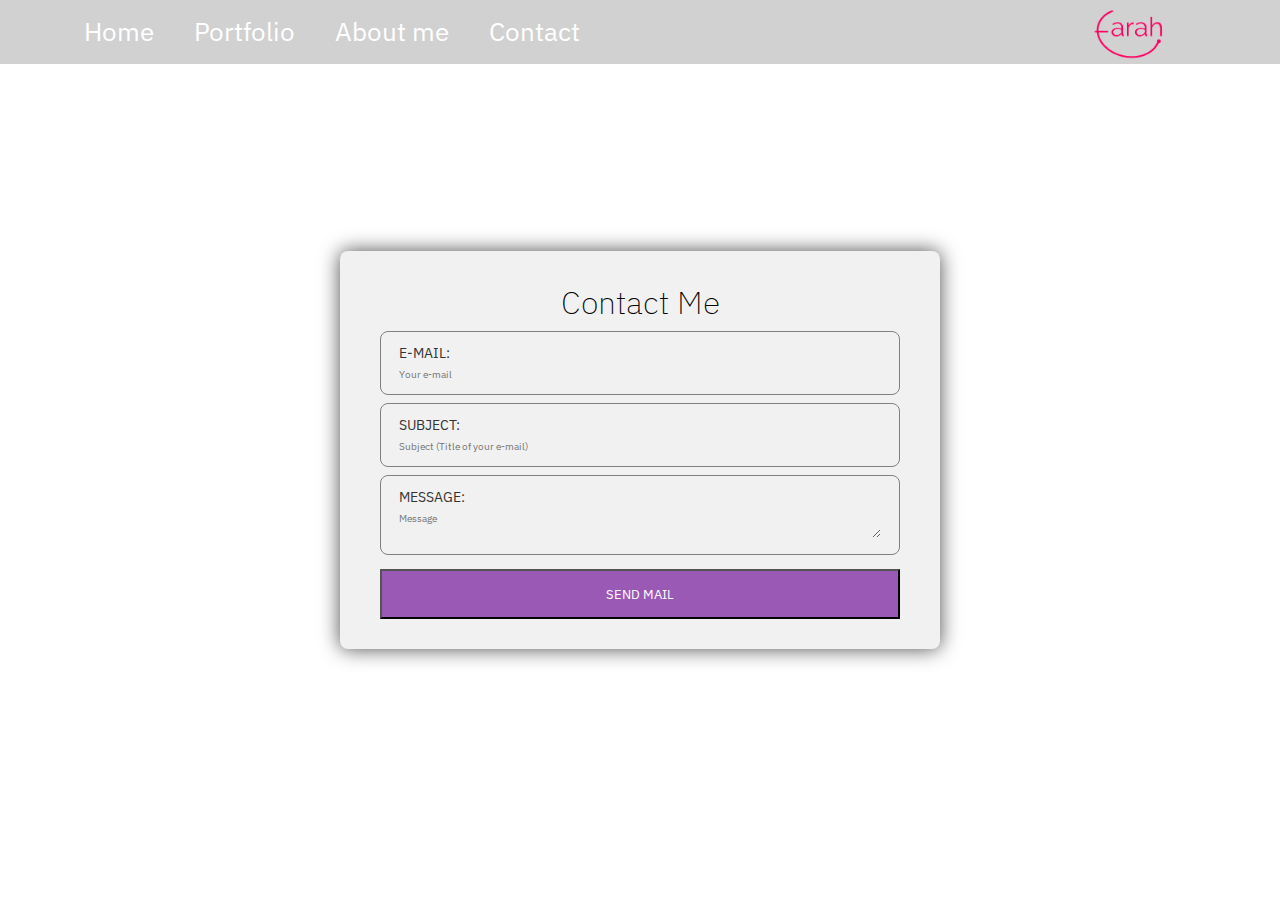
<file: Contact.html>
<!DOCTYPE html><html lang="en"><head>
     <meta content="width=device-width, initial-scale=1" name="viewport" />

    <link rel="stylesheet" type="text/css" href="stylecontact.css">
	<link href="https://fonts.googleapis.com/css2?family=IBM+Plex+Sans:wght@100;300;400;500;700&display=swap" rel="stylesheet">
		<script src="https://cdn.jsdelivr.net/npm/jquery@3.2.1/dist/jquery.min.js"></script>

	<script src="main.js"></script>

    <meta charset="utf-8">

  </head>
  <body> 
		 
<nav>

	<ul>
	  <li><a href="index.html" class="lefters" >Home</a></li>
	  <li><a href="gallery.html" class="lefters" >Portfolio</a></li>
	  <li><a href="about_me.html" class="lefters" >About me</a></li>
	  <li><a href="#" class="lefters" >Contact</a></li>


	  </ul>

	  </nav>

			    <img id="logo" src="logo.png">
	
	<main>
		
		
		<form class="contact-form" action="https://formspree.io/faisal.taher25@gmail.com" method="POST">
		<h1> Contact Me</h1>
		<label>
		
	
		
		<div class="txtb">
		<label>
		<p>E-mail:</p>
			<input type="text" name="mail" class="mail" placeholder="Your e-mail">
		</label>
		</div>
		
		<div class="txtb">
		<label>
		<p>Subject:</p>
			<input type="text" name="subject" class="subject" placeholder="Subject (Title of your e-mail)">
		</label>
		</div>
		
		<div class="txtb">
		<label>
		<p>Message:</p>
			<textarea name="message" class="message" placeholder="Message"></textarea>
		</label>
		</div>
		
		<div class="status">
		
		</div>
			<button type="submit" name="submit" class="submit">Send Mail</button>
		</form>
	
	</main>

	
	
</body>


</html>
</file>
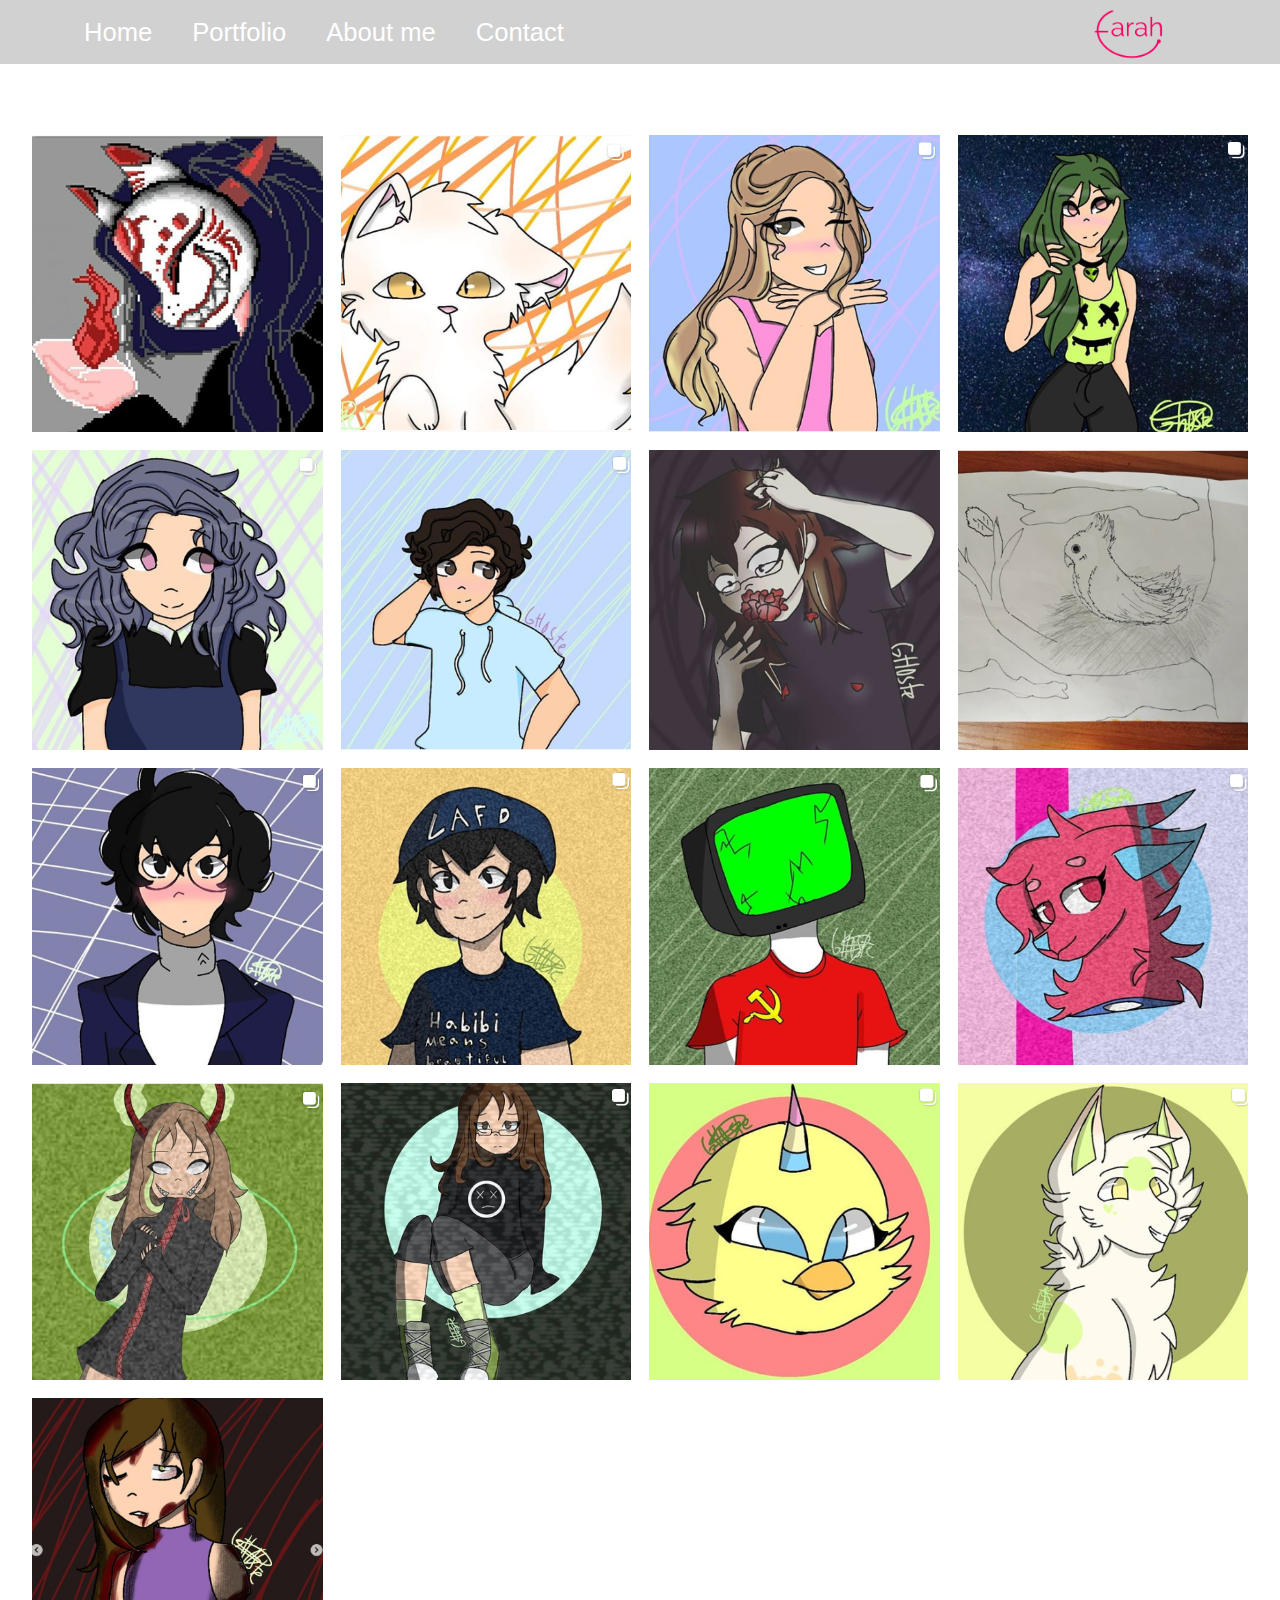
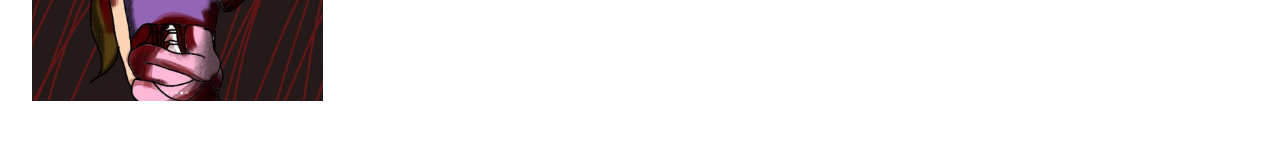
<file: gallery.html>
<!DOCTYPE html><html lang="en"><head>
     <meta content="width=device-width, initial-scale=1" name="viewport" />

    <link rel="stylesheet" type="text/css" href="stylegallery.css">
	<link href="https://fonts.googleapis.com/css2?family=IBM+Plex+Sans:wght@100;300;400;500;700&display=swap" rel="stylesheet">
		<script src="https://cdn.jsdelivr.net/npm/jquery@3.2.1/dist/jquery.min.js"></script>

	<script src="main.js"></script>

    <meta charset="utf-8">

  </head>
  <body> 
		 
<nav>

	<ul>
	  <li><a href="index.html" class="lefters" >Home</a></li>
	  <li><a href="#" class="lefters" >Portfolio</a></li>
	  <li><a href="about_me.html" class="lefters" >About me</a></li>
	  <li><a href="Contact.html" class="lefters" >Contact</a></li>


	  </ul>

	  </nav>

	<img id="logo" src="logo.png">
	
<div class="main">
<div class="gallery">

	<div class="img">
		<img src="images/1.png"/>
	</div>

	<div class="img">
		<img src="images/2.png"/>
	</div>

	<div class="img">
		<img src="images/3.png"/>
	</div>

	<div class="img">
		<img src="images/4.png"/>
	</div>

	<div class="img">
		<img src="images/5.png"/>
	</div>

	<div class="img">
		<img src="images/6.png"/>
	</div>

	<div class="img">
		<img src="images/7.png"/>
	</div>

	<div class="img">
		<img src="images/8.png"/>
	</div>

	<div class="img">
		<img src="images/9.png"/>
	</div>

	<div class="img">
		<img src="images/10.png"/>
	</div>

	<div class="img">
		<img src="images/11.png"/>
	</div>

	<div class="img">
		<img src="images/12.png"/>
	</div>

	<div class="img">
		<img src="images/13.png"/>
	</div>

	<div class="img">
		<img src="images/14.png"/>
	</div>

	<div class="img">
		<img src="images/15.png"/>
	</div>

	<div class="img">
		<img src="images/16.png"/>
	</div>

	<div class="img">
		<img src="images/17.png"/>
	</div>


</div>
	
	</div>
</body>


</html>
</file>
<file: stylecontact.css>
*{
	margin:0;
	padding:0;
	overflow:hidden;
	font-family: 'IBM Plex Sans', sans-serif;
	
}
nav{
	position:absolute;
	top:0px;
	width:100%;
	height:5vw;

	background-color:#D1D1D1;

}
ul{

	margin-left:5vw;
}

ul li {
  list-style:none;
  display: inline-block;
  line-height:5vw;
  	float:left;
}

ul li a {
	
	display:block;
	text-decoration: none;
	font-family: arial;
	font-size:2vw;
	color:#fff;
	padding:0 20px;
	font-family: 'IBM Plex Sans', sans-serif;

	
}
#logo{
	position: absolute;
	top: 0vw;
	left:85%;
	float:right;
	height:5vw;
}
.contact-form{

	width:85%;

	max-width:600px;

	background-color: #f1f1f1;

	position: absolute;
top:50%;
left:50%;
transform:translate(-50%,-50%);
padding: 30px 40px;
	box-sizing: border-box;
		border-radius:8px;
		text-align:center;
    box-shadow:0 0 20px #000000b3;

	
}
ul li a:hover{
	color:#9C9C9C;
}
.contact-form h1{
	margin-top: 0;
	font-weight:200;
}
.txtb{
	border:1px solid gray;
		height:20%;
	margin: 8px 0;
	padding: 12px 18px;
	border-radius: 8px;

}
p{
	display:block;
	text-align: left;
	color: #333;
	text-transform: uppercase;
	font-size:14px;
}

.txtb input,.txtb textarea{
	width:100%;

	border:none;
	background:none;
	font-size:10px;
	margin-top:6px;
}
.submit{
	display: block;
	background:#9b59b6;
	padding:14px 0;
	color:white;
	text-transform: uppercase;
	cursor:pointer;
	margin-top: 6px;

	width: 100%;
}
</file>
<file: stylegallery.css>
*{
	margin:0;
	padding:0;
	
}
nav{
	position:absolute;
	top:0px;
	width:100%;
	height:5vw;

	background-color:#D1D1D1;

}
ul{

	margin-left:5vw;
}

ul li {
  list-style:none;
  display: inline-block;
  line-height:5vw;
  	float:left;
}

ul li a {
	
	display:block;
	text-decoration: none;
	font-family: arial;
	font-size:2vw;
	color:#fff;
	padding:0 20px;


	
}
ul li a:hover{
	color:#9C9C9C;
}
#logo{
	position: absolute;
	top: 0vw;
	left:85%;
	float:right;
	height:5vw;
}
.main{
	
	position:absolute;

top:10vh;
	
}

.main .gallery{
	position: relative;
	height:100%;
	width: 95%;
	margin: auto;
	padding: 45px 0;
	display:grid;
	grid-template-columns: auto auto auto auto;
	grid-gap: 2vh;
	grid-auto-flow: dense;
}
.main .gallery .img{
	position:relative;

 max-width: 100%;
  height: auto;
	overflow:hidden;
	
}

.main .gallery .img img{
	height:100%;
	width:100%;
	object-fit:cover;
}
@media only screen and (max-width: 768px){
	
	.main .gallery{
		grid-template-columns:auto auto auto;
	}


}
@media only screen and (max-width: 430px){
	
	.main .gallery{
		display: block;
	}
	.main .gallery .img{
		display: block;
		width:100%;
		height:100%;
		margin:2% 0;
	}

}
</file>
